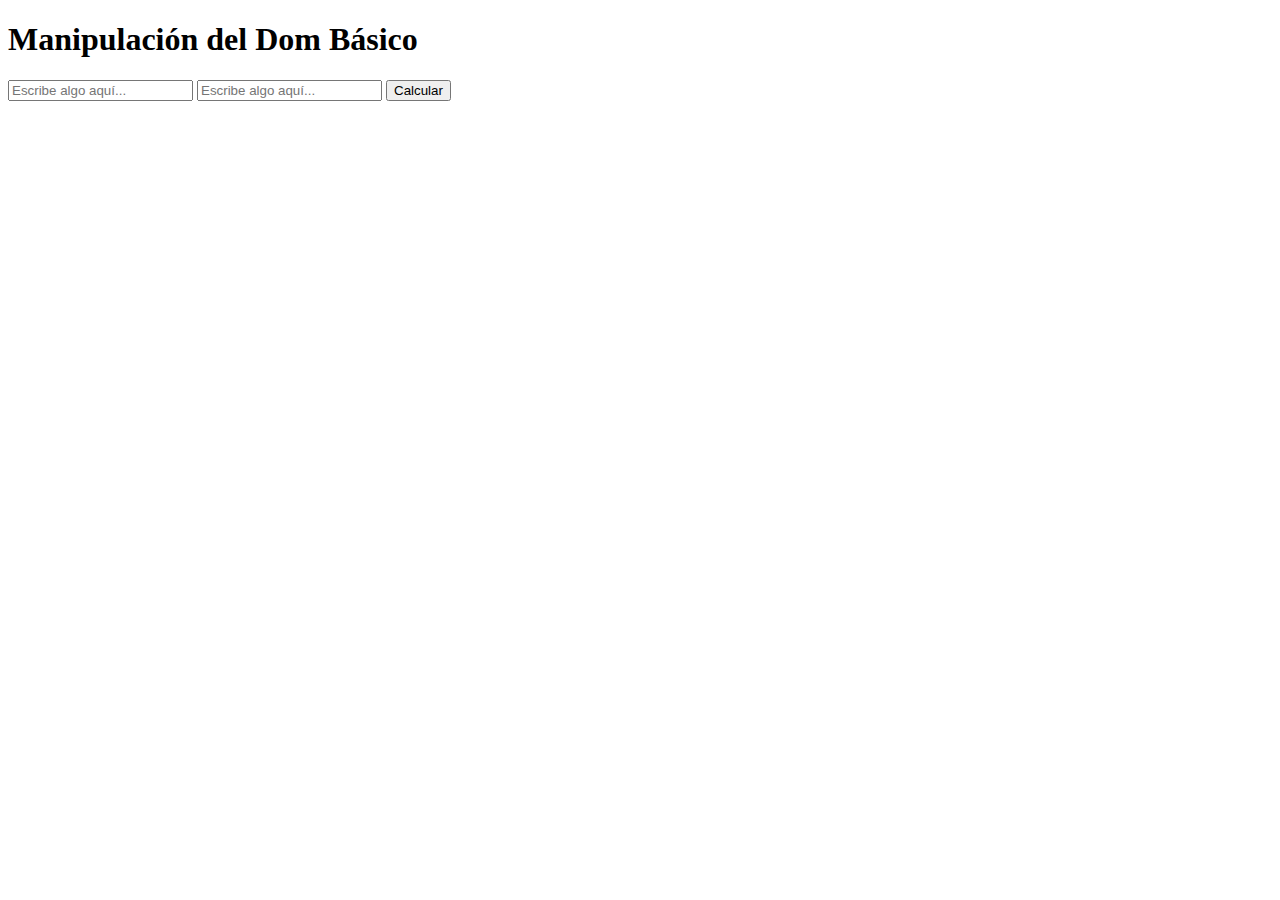
<file: calculo.html>
<!DOCTYPE html>
<html lang="en">
<head>
    <meta charset="UTF-8">
    <meta http-equiv="X-UA-Compatible" content="IE=edge">
    <meta name="viewport" content="width=device-width, initial-scale=1.0">
    <title>Manipulación del Dom - Curso Práctico de JavaScript</title>
</head>
<body>
    <h1>Manipulación del Dom Básico</h1>

    <input id="calculo1" placeholder="Escribe algo aquí...">
    <input id="calculo2" placeholder="Escribe algo aquí...">

    <button id="btnCalcular" onclick="btnOnClic()">Calcular</button>

    <p class="resultado"></p>
    
    <script src="./scriptCalculo.js"></script>
</body>
</html>
</file>
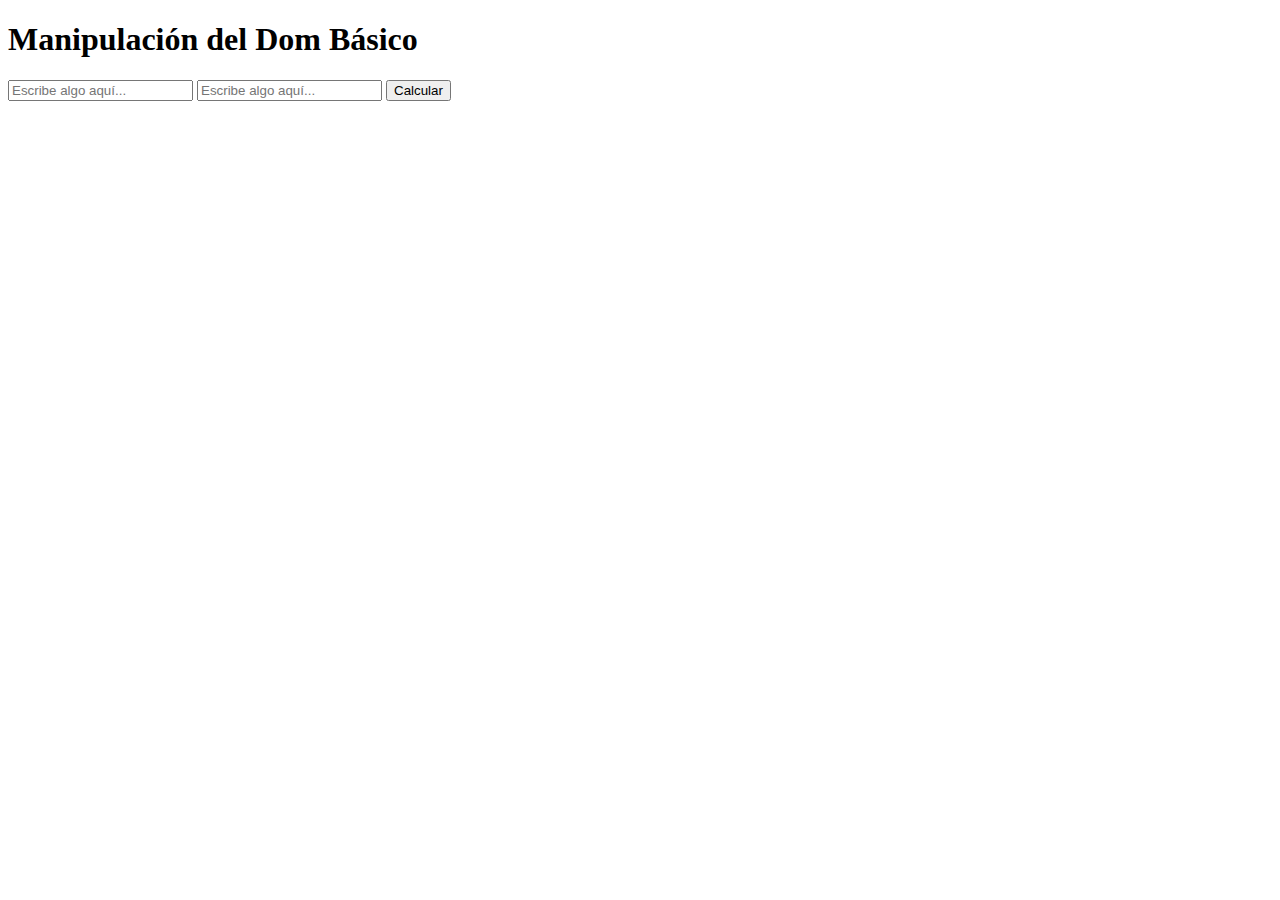
<file: calculo1.html>
<!DOCTYPE html>
<html lang="en">
<head>
    <meta charset="UTF-8">
    <meta http-equiv="X-UA-Compatible" content="IE=edge">
    <meta name="viewport" content="width=device-width, initial-scale=1.0">
    <title>Manipulación del Dom - Curso Práctico de JavaScript</title>
</head>
<body>
    <h1>Manipulación del Dom Básico</h1>

    <form action="" id="form">
        <input id="calculo1" placeholder="Escribe algo aquí...">
        <input id="calculo2" placeholder="Escribe algo aquí...">
    
        <button id="btnCalcular">Calcular</button>
    
        <p class="resultado"></p>
    </form>
    
    <script src="./scriptCalculo1.js"></script>
</body>
</html>
</file>
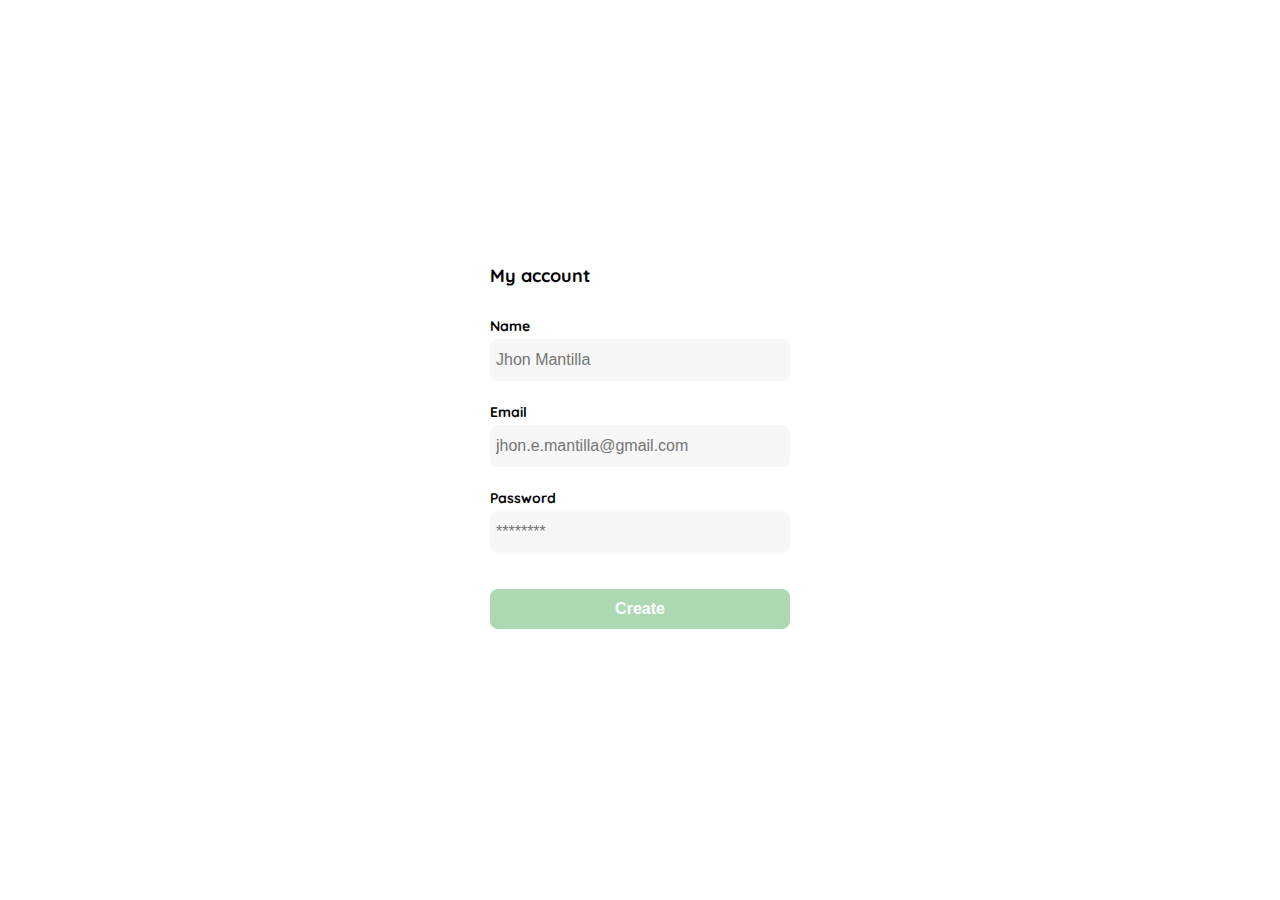
<file: practica-js/createAccount.html>
<!DOCTYPE html>
<html lang="en">
<head>
    <meta charset="UTF-8">
    <meta http-equiv="X-UA-Compatible" content="IE=edge">
    <meta name="viewport" content="width=device-width, initial-scale=1.0">
    <title>Document</title>
    <style>  </style>


    <style>
        /*Importo fonts de google: Quicksand 300-500-700*/
        @import url('https://fonts.googleapis.com/css2?family=Quicksand:wght@300;500;700&display=swap');
        /*Inicializo las varianles en css*/
        :root{
            --white:#fff;
            --black:#000;
            --very-light-pink:#c7c7c7;
            --text-input-field:#f7f7f7;
            --hospital-green:#ACD9B2;
            --sm:14px;
            --md:16px;
            --lg:18px;
        }
        body{
            font-family: 'Quicksand', sans-serif;
            margin: 0px;
        }
        .login{
            width: 100%;
            height: 100vh;
            display: grid;
            place-items: center;
        }

        .form-container{
            width: 300px;
            display: grid;
            grid-template-rows: auto 1fr auto;  
        }

        .form{
            display: flex;
            flex-direction: column;
            /*Se agrego siguiendo la guía pero no es necesario por el grid de arriba .form-container*/
        }

        .form div{
            display: flex;
            flex-direction: column;
            
        }



        .title{
            font-size: var(--lg);
            margin-bottom: 30px;
            text-align: start;
        }


        .label{
            font-size: var(--sm);
            font-weight: 700;
            margin-bottom: 4px;
        }
        .input{
            background: var(--text-input-field);
            border-radius: 8px;
            border: none;
            height: 30px;
            padding: 6px;
            font-size: var(--md);
            margin-bottom: 12px;
        }

        .input-name, .input-email, .input-password{
            margin-bottom: 22px;
        }
        .primary-button{
            background-color: var(--hospital-green);
            border-radius: 8px;
            border: none;
            color: var(--white);
            width: 100%;
            cursor: pointer;
            height: 40px;
            font-size: var(--md);
            font-weight: 700;
        }
        .login-button{
            margin-top: 14px;
            margin-bottom: 20px;
        }
        @media(max-width:640px){

            .form-container {
                height: 100%;
            }
            .form div{
                height: 100%;
                
            }

        }
        
        
    </style>

</head>
<body>
    <div class="login">
        <div class="form-container">

            <h1 class="title">My account</h1>
            
            <form action="/" class="form">
                
                <div>
                    
                    <label for="name" class="label">Name</label>
                    <input type="text" id="name" placeholder="Jhon Mantilla" class="input input-name">
    
                    <label for="email" class="label">Email</label>
                    <input type="email" id="email" placeholder="jhon.e.mantilla@gmail.com" class="input input-email">
    
                    <label for="password" class="label">Password</label>
                    <input type="password" id="password" placeholder="********" class="input input-password">

                </div>

                <input type="submit" value="Create" class="primary-button login-button">
            </form>
        </div>
    </div>
</body>
</html>
</file>
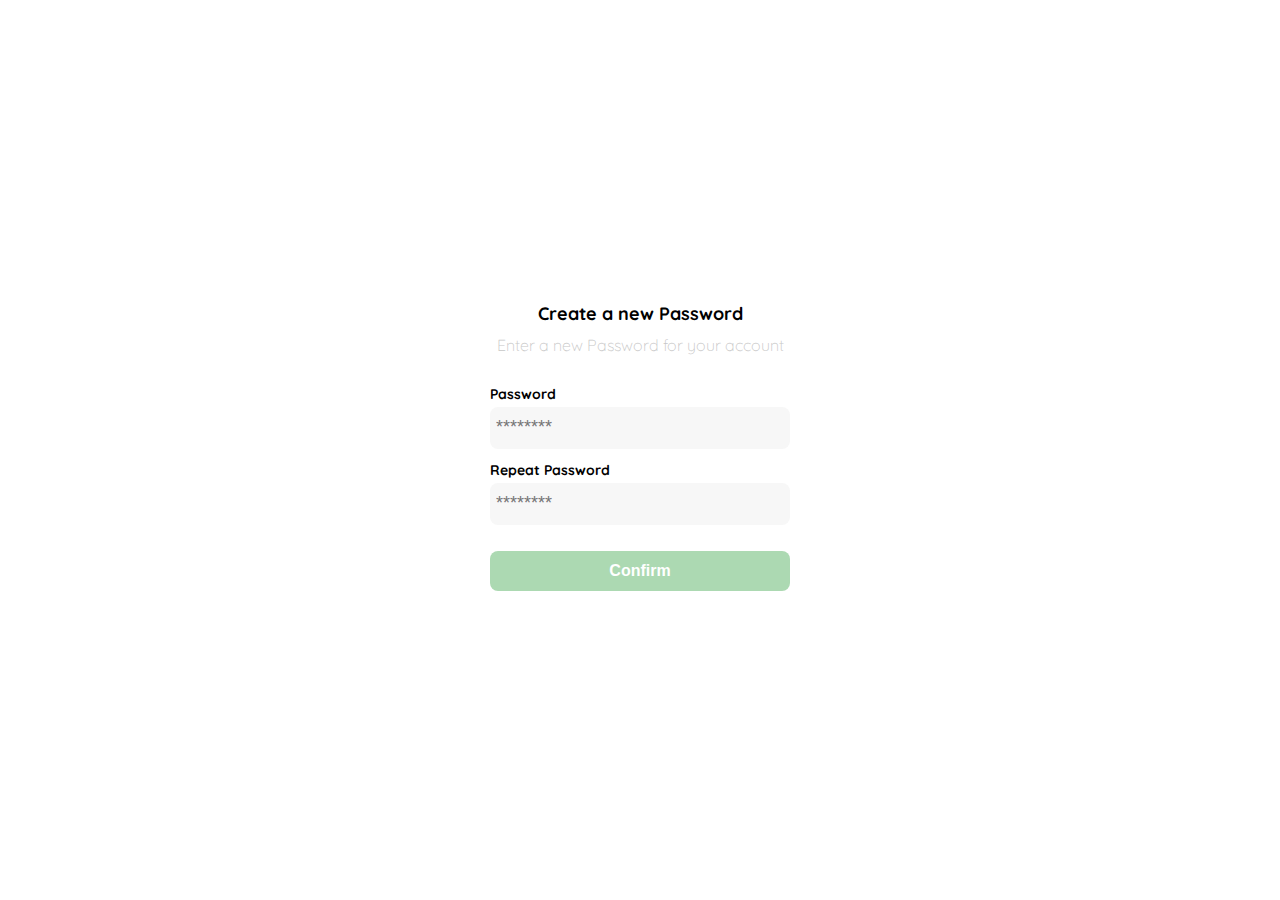
<file: practica-js/createPass.html>
<!DOCTYPE html>
<html lang="en">
<head>
    <meta charset="UTF-8">
    <meta http-equiv="X-UA-Compatible" content="IE=edge">
    <meta name="viewport" content="width=device-width, initial-scale=1.0">
    <title>Document</title>
    <style>  </style>


    <style>
        /*Importo fonts de google: Quicksand 300-500-700*/
        @import url('https://fonts.googleapis.com/css2?family=Quicksand:wght@300;500;700&display=swap');
        /*Inicializo las varianles en css*/
        :root{
            --white:#fff;
            --black:#000;
            --very-light-pink:#c7c7c7;
            --text-input-field:#f7f7f7;
            --hospital-green:#ACD9B2;
            --sm:14px;
            --md:16px;
            --lg:18px;
        }
        body{
            font-family: 'Quicksand', sans-serif;
            margin: 0px;
        }
        .login{
            width: 100%;
            height: 100vh;
            display: grid;
            place-items: center;
        }

        .form-container{
            width: 300px;
            display: grid;
            grid-template-rows: auto 1fr auto;  
        }
        .logo{
            width: 150px;
            justify-self: center;
            margin-bottom: 40px;
            display: none;
        }

        .title{
            font-size: var(--lg);
            margin-bottom: 10px;
            text-align: center;
        }
        .subtitle{
            font-size: var(--md);
            text-align: center;
            color: var(--very-light-pink);
            font-weight: 300;
            margin-top: 0px;
            margin-bottom: 30px;
        }
        .form{
            display: flex;
            flex-direction: column;
            /*Se agrego siguiendo la guía pero no es necesario por el grid de arriba .form-container*/
        }
        .label{
            font-size: var(--sm);
            font-weight: 700;
            margin-bottom: 4px;
        }
        .input{
            background: var(--text-input-field);
            border-radius: 8px;
            border: none;
            height: 30px;
            padding: 6px;
            font-size: var(--lg);
            margin-bottom: 12px;
        }
        .primary-button{
            background-color: var(--hospital-green);
            border-radius: 8px;
            border: none;
            color: var(--white);
            width: 100%;
            cursor: pointer;
            height: 40px;
            font-size: var(--md);
            font-weight: 700;
        }
        .login-button{
            margin-top: 14px;
            margin-bottom: 20px;
        }
        @media(max-width:640px){
            .logo{
                display: block;
            }
        }
        
        
    </style>

</head>
<body>
    <div class="login">
        <div class="form-container">
            <img src="./logos/logo_yard_sale.svg" alt="logo" class="logo">
            <h1 class="title">Create a new Password</h1>
            <p class="subtitle">Enter a new Password for your account</p>
            <form action="" class="form">
                <label for="password" class="label">Password</label>
                <input type="password" id="password" placeholder="********" class="input input-password">

                <label for="new-password" class="label">Repeat Password</label>
                <input type="password" id="new-password" placeholder="********" class="input input-password">

                <input type="submit" value="Confirm" class="primary-button login-button">
            </form>
        </div>
    </div>
</body>
</html>
</file>
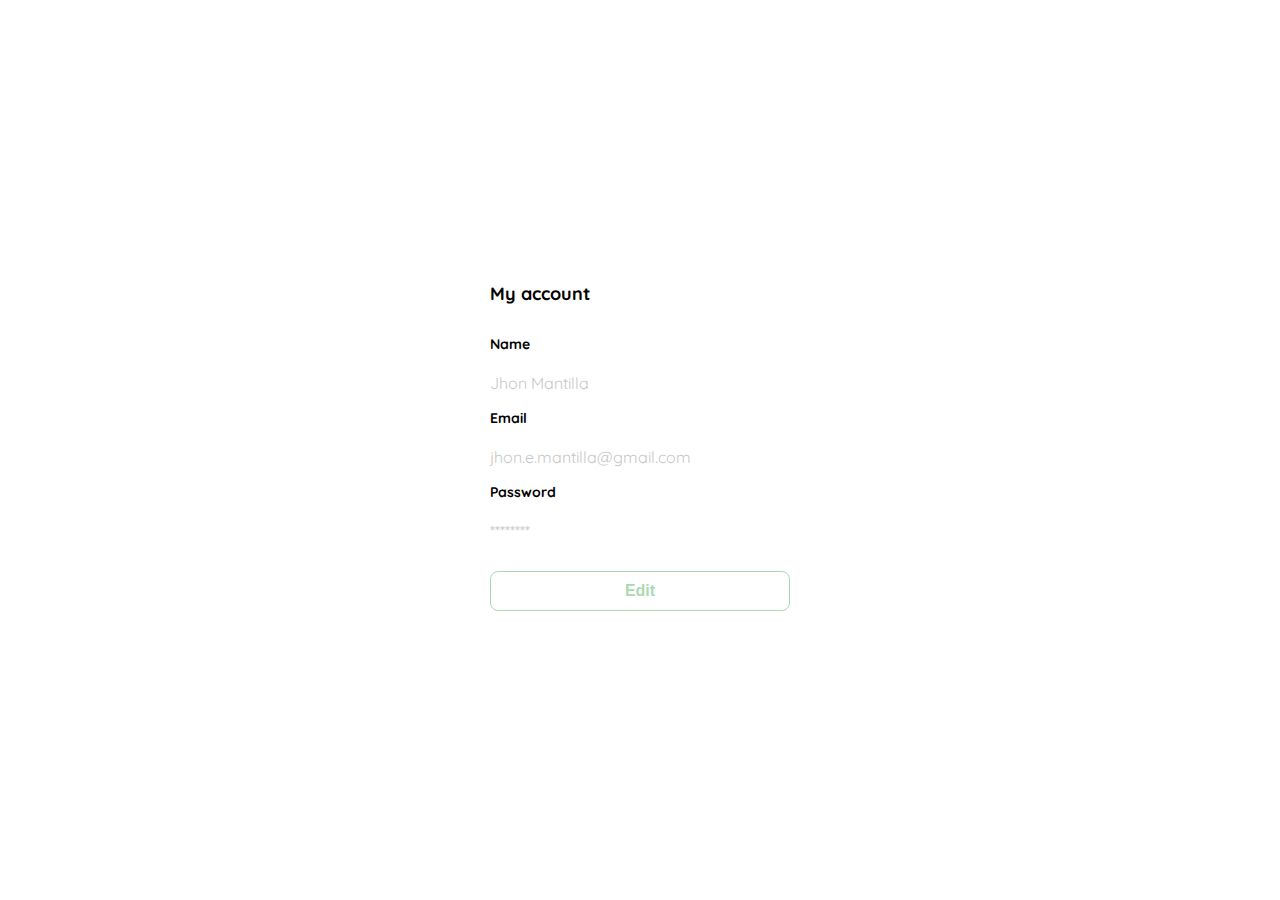
<file: practica-js/editAccount.html>
<!DOCTYPE html>
<html lang="en">
<head>
    <meta charset="UTF-8">
    <meta http-equiv="X-UA-Compatible" content="IE=edge">
    <meta name="viewport" content="width=device-width, initial-scale=1.0">
    <title>Document</title>
    <style>  </style>


    <style>
        /*Importo fonts de google: Quicksand 300-500-700*/
        @import url('https://fonts.googleapis.com/css2?family=Quicksand:wght@300;500;700&display=swap');
        /*Inicializo las varianles en css*/
        :root{
            --white:#fff;
            --black:#000;
            --very-light-pink:#c7c7c7;
            --text-input-field:#f7f7f7;
            --hospital-green:#ACD9B2;
            --sm:14px;
            --md:16px;
            --lg:18px;
        }
        body{
            font-family: 'Quicksand', sans-serif;
            margin: 0px;
        }
        .login{
            width: 100%;
            height: 100vh;
            display: grid;
            place-items: center;
        }

        .form-container{
            width: 300px;
            display: grid;
            grid-template-rows: auto 1fr auto;  
        }

        .form{
            display: flex;
            flex-direction: column;
            /*Se agrego siguiendo la guía pero no es necesario por el grid de arriba .form-container*/
        }

        .form div{
            display: flex;
            flex-direction: column;
            
        }

        .form .value{
            color: var(--very-light-pink);
            font-size: var(--md);
        }

        .title{
            font-size: var(--lg);
            margin-bottom: 30px;
            text-align: start;
        }


        .label{
            font-size: var(--sm);
            font-weight: 700;
            margin-bottom: 4px;
        }

        .secondary-button{
            background-color: var(--white);
            border-radius: 8px;
            border: 1px solid var(--hospital-green);
            color: var(--hospital-green);
            width: 100%;
            cursor: pointer;
            height: 40px;
            font-size: var(--md);
            font-weight: 700;
        }
        .login-button{
            margin-top: 14px;
            margin-bottom: 20px;
        }
        @media(max-width:640px){

            .form-container {
                height: 100%;
            }
            .form div{
                height: 100%;
                
            }

        }
        
        
    </style>

</head>
<body>
    <div class="login">
        <div class="form-container">

            <h1 class="title">My account</h1>
            
            <form action="/" class="form">
                
                <div>
                    
                    <label for="name" class="label">Name</label>
                    <p class="value">Jhon Mantilla</p>
    
                    <label for="email" class="label">Email</label>
                    <p class="value">jhon.e.mantilla@gmail.com</p>
    
                    <label for="password" class="label">Password</label>
                    <p class="value">********</p>

                </div>

                <input type="submit" value="Edit" class="secondary-button login-button">
            </form>
        </div>
    </div>
</body>
</html>
</file>
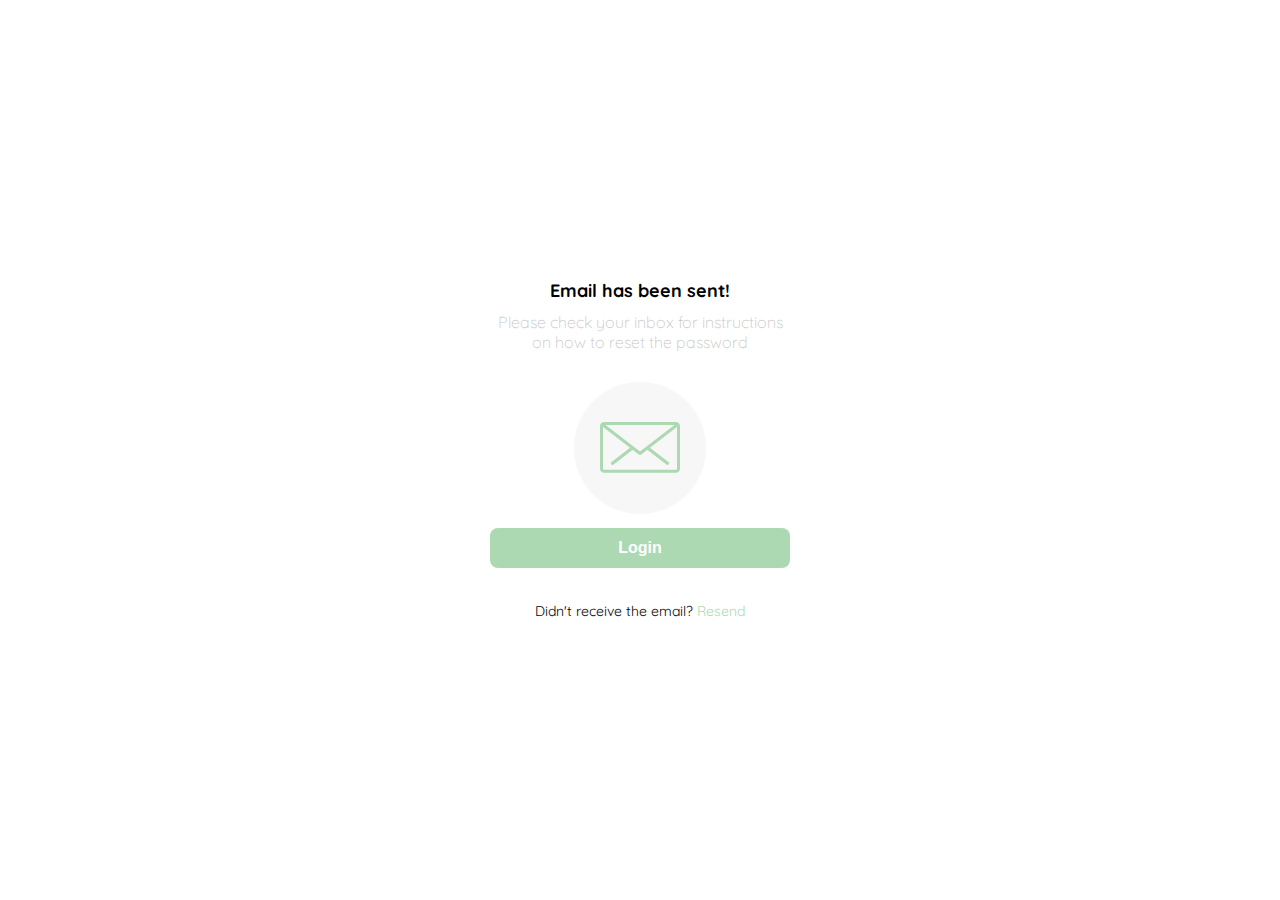
<file: practica-js/emailSend.html>
<!DOCTYPE html>
<html lang="en">
<head>
    <meta charset="UTF-8">
    <meta http-equiv="X-UA-Compatible" content="IE=edge">
    <meta name="viewport" content="width=device-width, initial-scale=1.0">
    <title>Document</title>
    <style>  </style>


    <style>
        /*Importo fonts de google: Quicksand 300-500-700*/
        @import url('https://fonts.googleapis.com/css2?family=Quicksand:wght@300;500;700&display=swap');
        /*Inicializo las varianles en css*/
        :root{
            --white:#fff;
            --black:#000;
            --very-light-pink:#c7c7c7;
            --text-input-field:#f7f7f7;
            --hospital-green:#ACD9B2;
            --sm:14px;
            --md:16px;
            --lg:18px;
        }
        body{
            font-family: 'Quicksand', sans-serif;
            margin: 0px;
        }
        .login{
            width: 100%;
            height: 100vh;
            display: grid;
            place-items: center;
        }

        .form-container{
            width: 300px;
            display: grid;
            grid-template-rows: auto 1fr auto;  
            justify-items: center;
        }
        .logo{
            width: 150px;
            justify-self: center;
            margin-bottom: 40px;
            display: none;
        }

        .title{
            font-size: var(--lg);
            margin-bottom: 10px;
            text-align: center;
        }
        .subtitle{
            font-size: var(--md);
            text-align: center;
            color: var(--very-light-pink);
            font-weight: 300;
            margin-top: 0px;
            margin-bottom: 30px;
        }
        .email-image{
            width: 132px;
            height: 132px;
            background-color: var(--text-input-field);
            border-radius: 50%;
            display: flex;
            justify-content: center;
            align-items: center;
            
        }
        .email-image img{
            width: 80px;
            
        }
        .primary-button{
            background-color: var(--hospital-green);
            border-radius: 8px;
            border: none;
            color: var(--white);
            width: 100%;
            cursor: pointer;
            height: 40px;
            font-size: var(--md);
            font-weight: 700;
        }
        .login-button{
            margin-top: 14px;
            margin-bottom: 20px;
        }

        .resend{
            font-size: var(--sm);
        }

        .resend span{
            color: var(--black);
        }
        .resend a{
            color: var(--hospital-green);
            text-decoration: none;
        }
        @media(max-width:640px){
            .logo{
                display: block;
            }
        }
        
        
    </style>

</head>
<body>
    <div class="login">
        <div class="form-container">
            <img src="./logos/logo_yard_sale.svg" alt="logo" class="logo">
            <h1 class="title">Email has been sent!</h1>
            <p class="subtitle">Please check your inbox for instructions on how to reset the password</p>

            <div class="email-image">
                <img src="./icons/email.svg" alt="email-image">
            </div>

            <button class="primary-button login-button">Login</button>
            <p class="resend">
                <span>Didn't receive the email?</span>
                <a href="/">Resend</a>
            </p>
        </div>
    </div>
</body>
</html>
</file>
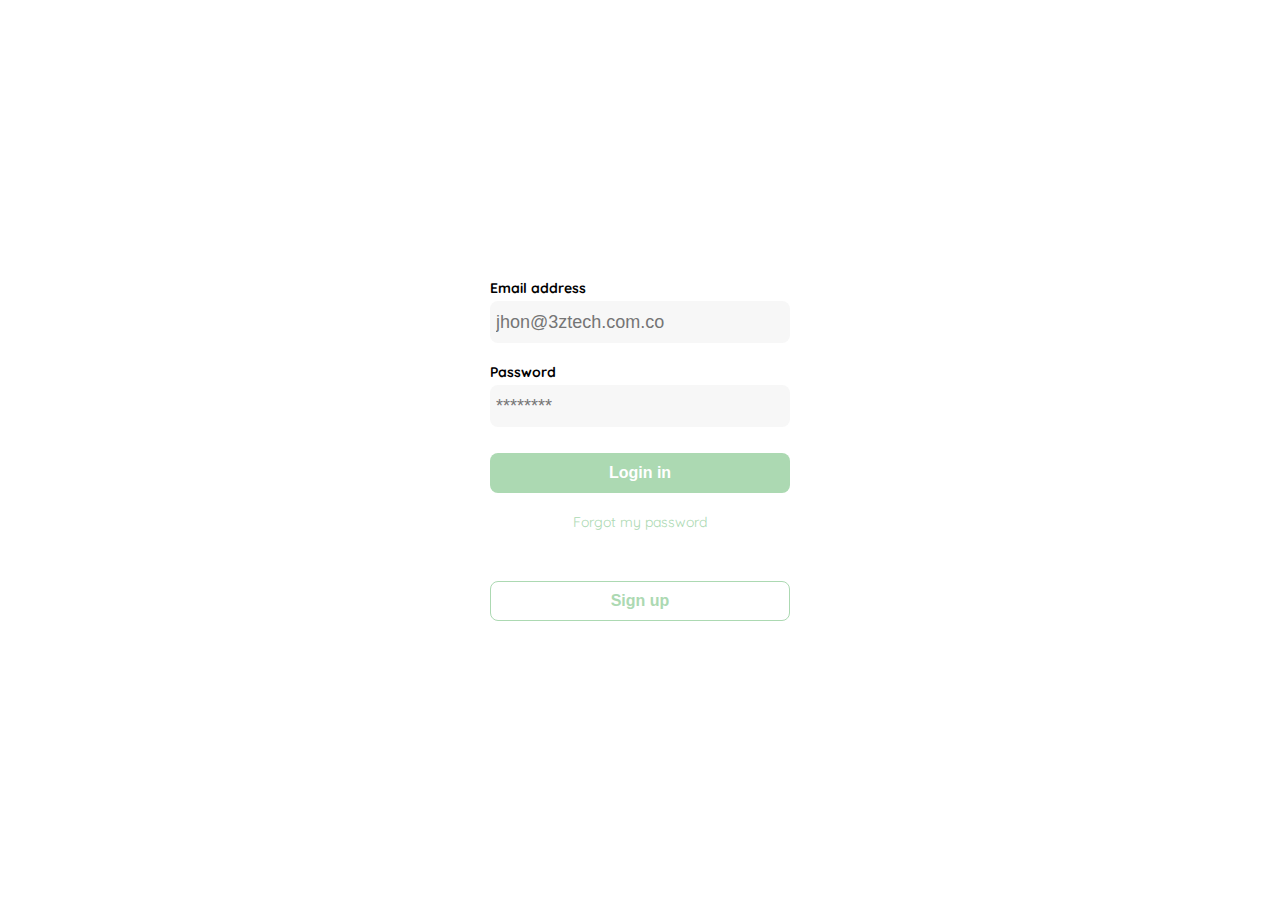
<file: practica-js/login.html>
<!DOCTYPE html>
<html lang="en">
<head>
    <meta charset="UTF-8">
    <meta http-equiv="X-UA-Compatible" content="IE=edge">
    <meta name="viewport" content="width=device-width, initial-scale=1.0">
    <title>Document</title>
    <style>  </style>


    <style>
        /*Importo fonts de google: Quicksand 300-500-700*/
        @import url('https://fonts.googleapis.com/css2?family=Quicksand:wght@300;500;700&display=swap');
        /*Inicializo las varianles en css*/
        :root{
            --white:#fff;
            --black:#000;
            --very-light-pink:#c7c7c7;
            --text-input-field:#f7f7f7;
            --hospital-green:#ACD9B2;
            --sm:14px;
            --md:16px;
            --lg:18px;
        }
        body{
            font-family: 'Quicksand', sans-serif;
            margin: 0px;
        }
        .login{
            width: 100%;
            height: 100vh;
            display: grid;
            place-items: center;
        }

        .form-container{
            width: 300px;
            display: grid;
            grid-template-rows: auto 1fr auto;  
        }
        .logo{
            width: 150px;
            justify-self: center;
            margin-bottom: 40px;
            display: none;
        }
        .form{
            display: flex;
            flex-direction: column;
            /*Se agrego siguiendo la guía pero no es necesario por el grid de arriba .form-container*/
        }

        .form a{
            color: var(--hospital-green);
            text-align: center;
            text-decoration: none;
            font-size: var(--sm);
            margin-bottom: 50px;
        }
        .label{
            font-size: var(--sm);
            font-weight: 700;
            margin-bottom: 4px;
        }
        .input{
            background: var(--text-input-field);
            border-radius: 8px;
            border: none;
            height: 30px;
            padding: 6px;
            font-size: var(--lg);
            margin-bottom: 12px;
        }
        .input-email{
            margin-bottom: 20px;
        }
        .primary-button{
            background-color: var(--hospital-green);
            border-radius: 8px;
            border: none;
            color: var(--white);
            width: 100%;
            cursor: pointer;
            height: 40px;
            font-size: var(--md);
            font-weight: 700;
        }
        .secundary-button{
            background-color: var(--white);
            border-radius: 8px;
            border: 1px solid var(--hospital-green);
            color: var(--hospital-green);
            width: 100%;
            cursor: pointer;
            height: 40px;
            font-size: var(--md);
            font-weight: 700;
        }

        .secundary-button:hover{
            background-color: var(--hospital-green);
            border-radius: 8px;
            border: none;
            color: var(--white);
            width: 100%;
            cursor: pointer;
            height: 40px;
            font-size: var(--md);
            font-weight: 700;
        }
        .login-button{
            margin-top: 14px;
            margin-bottom: 20px;
        }
        @media(max-width:640px){
            .logo{
                display: block;
            }
            .secundary-button{
                width: 300px;   
                position: absolute;
                bottom: 0;
                margin-bottom: 20px;

                
            }

            .secundary-button:hover{
                width: 300px;   
                position: absolute;
                bottom: 0;
                margin-bottom: 20px;

                
            }

        }
        
        
    </style>

</head>
<body>
    <div class="login">
        <div class="form-container">
            <img src="./logos/logo_yard_sale.svg" alt="logo" class="logo">
            <form action="" class="form">
                <label for="email" class="label">Email address</label>
                <input type="email" id="email" placeholder="jhon@3ztech.com.co" class="input input-email">

                <label for="password" class="label">Password</label>
                <input type="password" id="password" placeholder="********" class="input input-password">

                <input type="submit" value="Login in" class="primary-button login-button">
                <a href="/">Forgot my password</a>
            </form>

            <button class="secundary-button signup-button">Sign up</button>
        </div>
    </div>
</body>
</html>
</file>
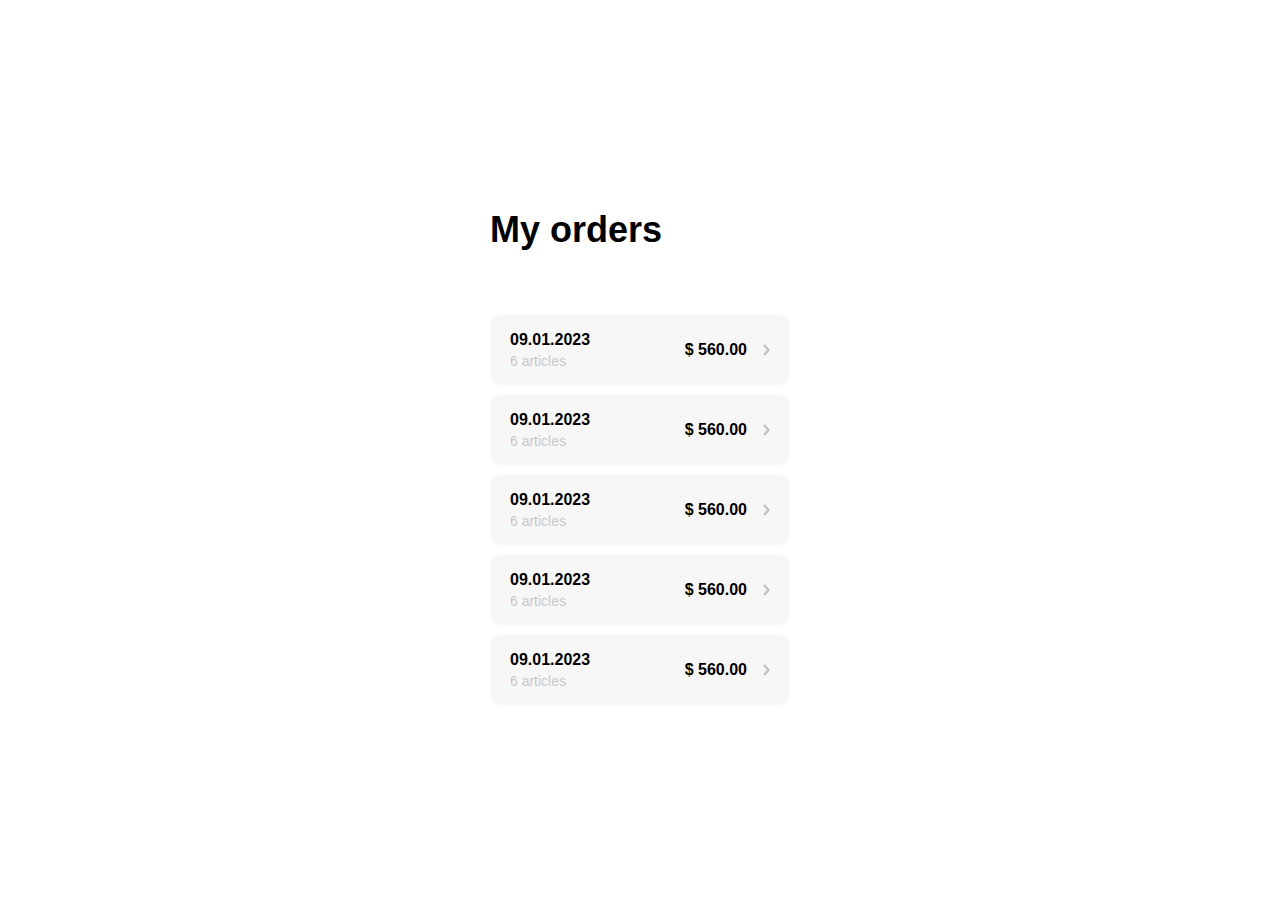
<file: practica-js/myorders.html>
<!DOCTYPE html>
<html lang="en">
<head>
    <meta charset="UTF-8">
    <meta http-equiv="X-UA-Compatible" content="IE=edge">
    <meta name="viewport" content="width=device-width, initial-scale=1.0">
    <title>Document</title>
    <style>
            :root{
                --white:#fff;
                --black:#000;
                --very-light-pink:#c7c7c7;
                --text-input-field:#f7f7f7;
                --hospital-green:#ACD9B2;
                --sm:14px;
                --md:16px;
                --lg:18px;
                --card-size:240px;
            }

            body{
                font-family: 'Quicksand', sans-serif;
                margin: 0px;
            }
            .my-order{
                width: 100%;
                height: 100vh;
                display: grid;
                place-items: center;
            }

            .title{
                font-size: var(--lg);
                margin-bottom: 40px;
            }

            .my-order-container{
                display: grid;
                grid-template-rows: auto 1fr auto;
                width: 300px;
            }

            .my-orden-content{
                display: flex;
                flex-direction: column;
            }
            .order{
                display: grid;
                grid-template-columns: auto 1fr auto;
                border-radius: 10px;
                align-items: center;
                gap: 16px;
                background-color: var(--text-input-field);
                margin-bottom: 10px;
                padding: 0 20px;
            }
            .order p:nth-child(1){
                display: flex;
                flex-direction: column;
            }
            .order p span:nth-child(1){
                font-size: var(--md);
                font-weight: 700;
                margin-bottom: 4px;
            }
            .order p span:last-child{
                font-size: var(--sm);
                color: var(--very-light-pink);
            }

            .order p:nth-child(2){
                text-align: end;
                font-weight: 700;
            }
            
    </style>
</head>
<body>
    <div class="my-order">
        <div class="my-order-container">
            <div class="title">
                <h1>My orders</h1>
            </div>
            <div class="my-orden-content">
                <div class="order">
                    <p>
                        <span>09.01.2023</span>
                        <span>6 articles</span>
                    </p>
                    <p>$ 560.00</p>
                    <img src="./icons/flechita.svg" alt="arrow">
                </div>

                <div class="order">
                    <p>
                        <span>09.01.2023</span>
                        <span>6 articles</span>
                    </p>
                    <p>$ 560.00</p>
                    <img src="./icons/flechita.svg" alt="arrow">
                </div>

                <div class="order">
                    <p>
                        <span>09.01.2023</span>
                        <span>6 articles</span>
                    </p>
                    <p>$ 560.00</p>
                    <img src="./icons/flechita.svg" alt="arrow">
                </div>

                <div class="order">
                    <p>
                        <span>09.01.2023</span>
                        <span>6 articles</span>
                    </p>
                    <p>$ 560.00</p>
                    <img src="./icons/flechita.svg" alt="arrow">
                </div>

                <div class="order">
                    <p>
                        <span>09.01.2023</span>
                        <span>6 articles</span>
                    </p>
                    <p>$ 560.00</p>
                    <img src="./icons/flechita.svg" alt="arrow">
                </div>
            
            </div>
        </div>
    </div>
</body>
</html>
</file>
